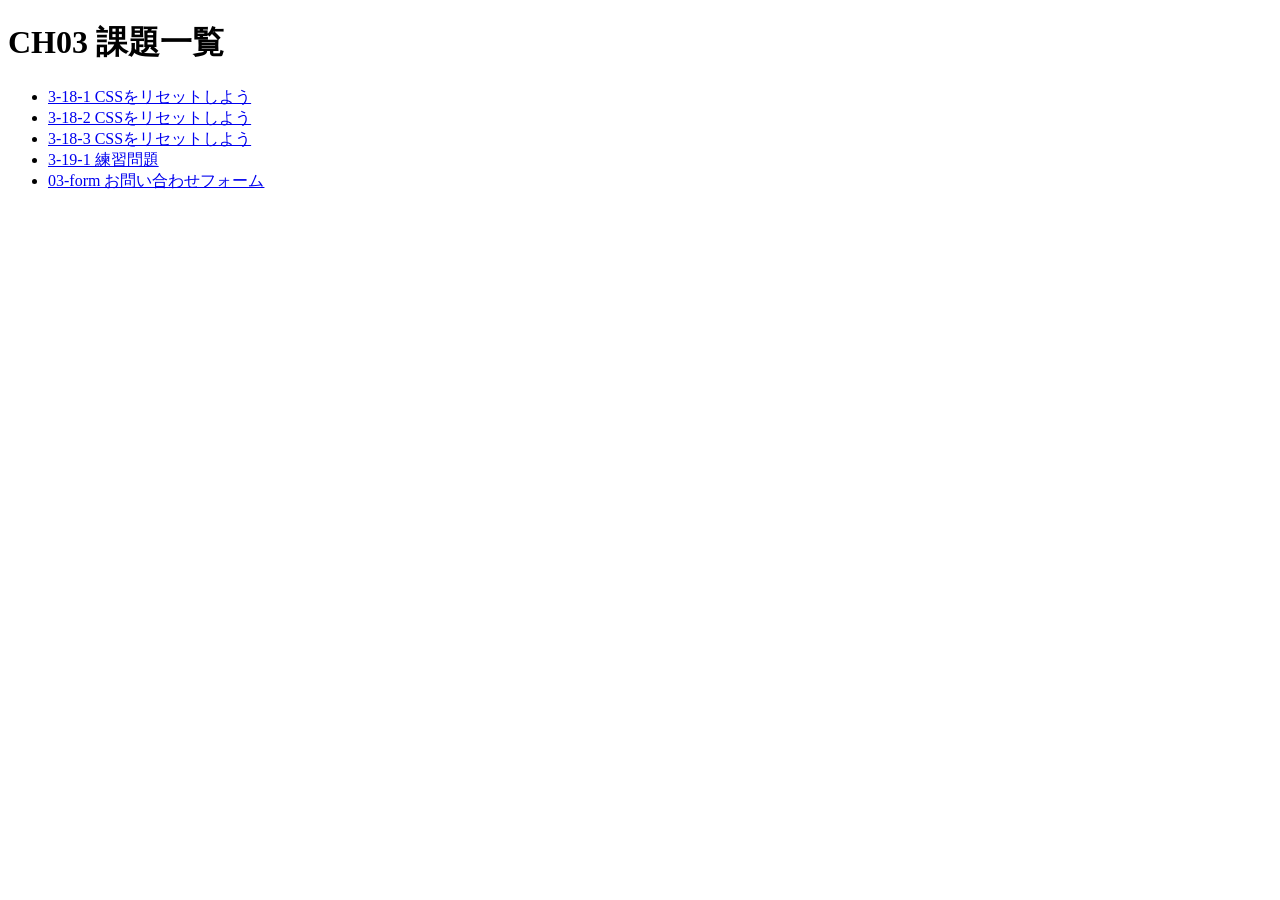
<file: index.html>
<!DOCTYPE html>
<html lang="ja">
<head>
  <meta charset="UTF-8">
  <title>CH03 課題一覧</title>
</head>
<body>
  <h1>CH03 課題一覧</h1>
  <ul>
    <li><a href="c3-18-1/">3-18-1 CSSをリセットしよう</a></li>
    <li><a href="c3-18-2/">3-18-2 CSSをリセットしよう</a></li>
    <li><a href="c3-18-3/">3-18-3 CSSをリセットしよう</a></li>
    <li><a href="c3-19-1/">3-19-1 練習問題</a></li>
    <li><a href="03-form/">03-form お問い合わせフォーム</a></li>
  </ul>
</body>
</html>
</file>
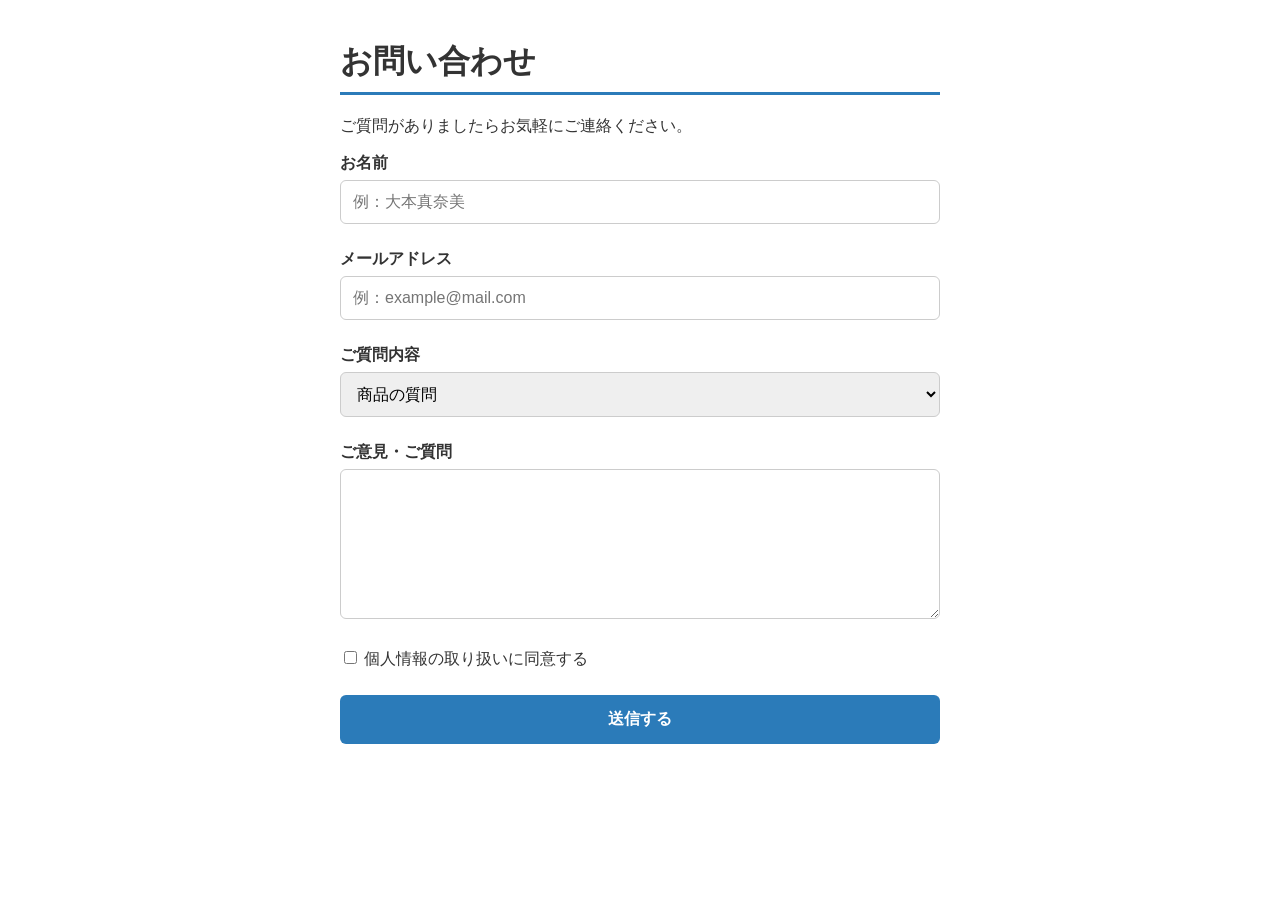
<file: 03-form/index.html>
<!DOCTYPE html>
<html lang="ja">
<head>
    <meta charset="UTF-8">
    <meta name="viewport" content="width=device-width, initial-scale=1">
    <title>お問い合わせ</title>
    <link rel="stylesheet" href="style.css">
</head>
<body>
    <h1>お問い合わせ</h1>
    <p>ご質問がありましたらお気軽にご連絡ください。</p>

    <!-- action＝送り先 / method＝送り方 -->
    <form action="thanks.html" method="get">
        <label for="name">お名前</label>
        <input id="name" type="text" name="name" placeholder="例：大本真奈美" required>

        <label for="email">メールアドレス</label>
        <input id="email" type="email" name="email" placeholder="例：example@mail.com" required>

        <label for="question">ご質問内容</label>
        <select id="question" name="question">
            <option value="item">商品の質問</option>
            <option value="shop">お店について</option>
            <option value="other">その他</option>
        </select>

        <label for="message">ご意見・ご質問</label>
        <textarea id="message" name="message"></textarea>

        <label class="check">
            <input type="checkbox" name="agree" value="yes" required> 個人情報の取り扱いに同意する
        </label>

        <button type="submit">送信する</button>
    </form>
</body>
</html>
</file>
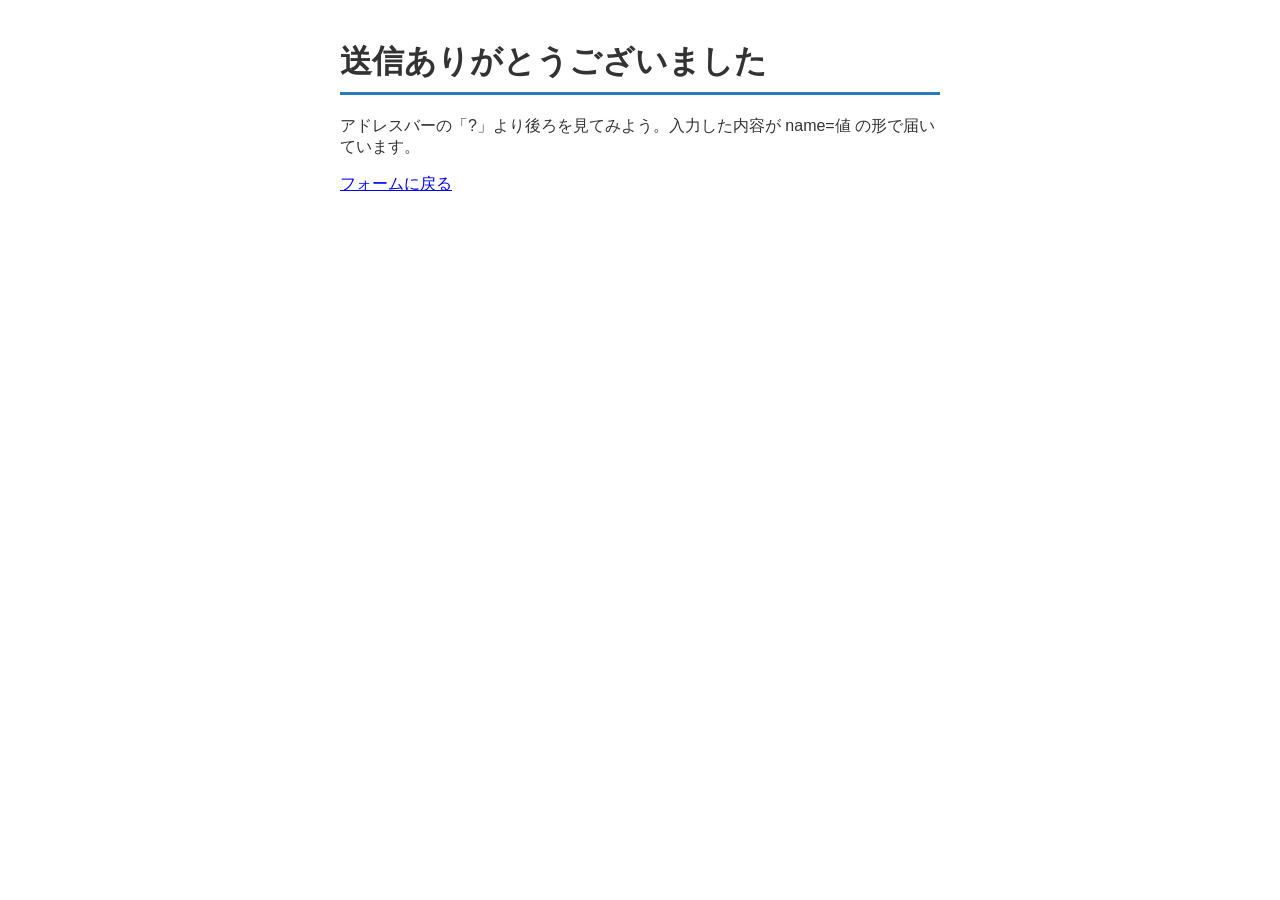
<file: 03-form/thanks.html>
<!DOCTYPE html>
<html lang="ja">
<head>
    <meta charset="UTF-8">
    <meta name="viewport" content="width=device-width, initial-scale=1">
    <title>送信ありがとうございました</title>
    <link rel="stylesheet" href="style.css">
</head>
<body>
    <h1>送信ありがとうございました</h1>
    <p>アドレスバーの「?」より後ろを見てみよう。入力した内容が name=値 の形で届いています。</p>
    <p><a href="index.html">フォームに戻る</a></p>
</body>
</html>
</file>
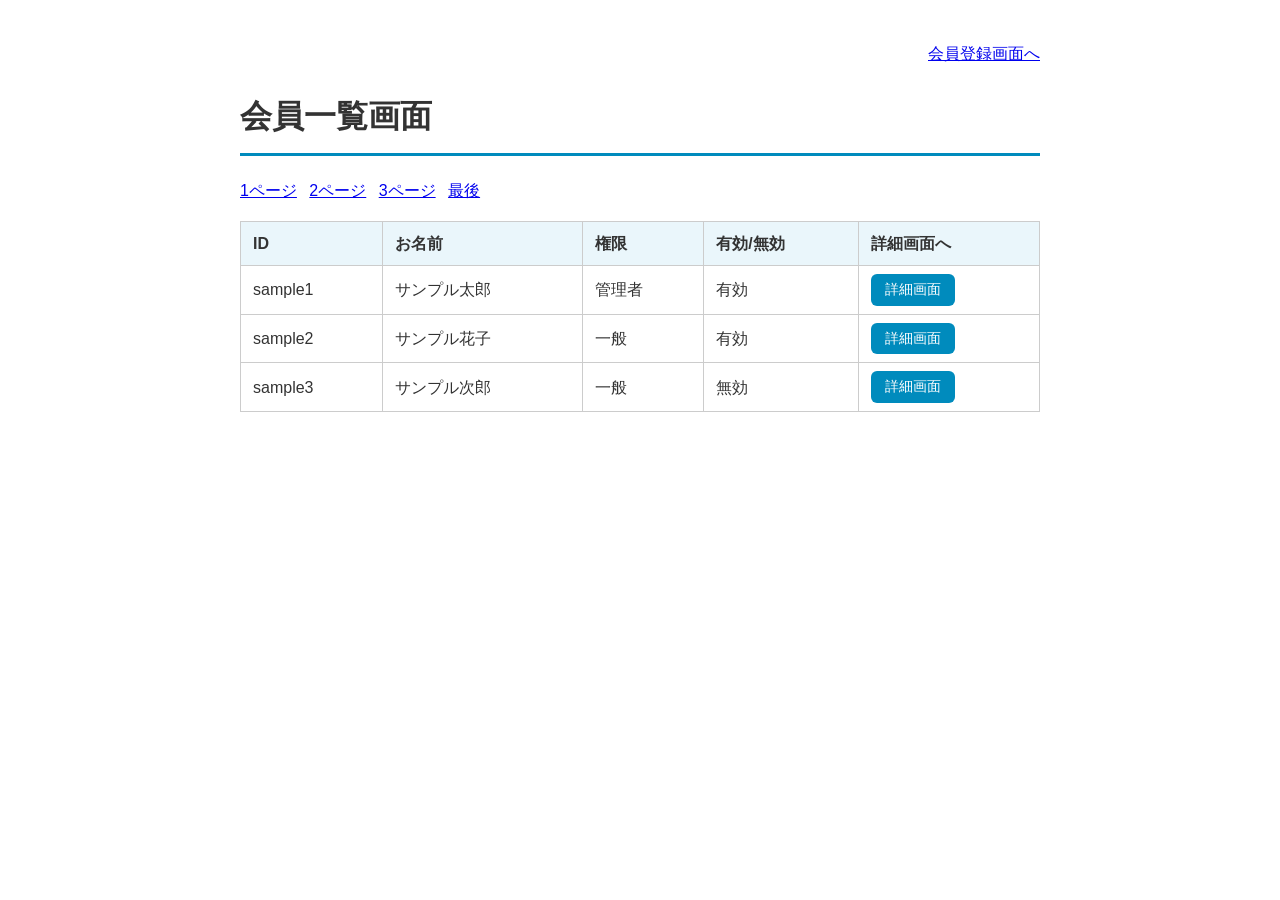
<file: form-table/list.html>
<!DOCTYPE html>
<html lang="ja">
<head>
  <meta charset="UTF-8">
  <meta name="viewport" content="width=device-width, initial-scale=1">
  <title>会員一覧画面</title>
  <link rel="stylesheet" href="style.css">
</head>
<body>
  <p class="top-link"><a href="register.html">会員登録画面へ</a></p>
  <h1>会員一覧画面</h1>

  <p class="pager">
    <a href="#">1ページ</a>
    <a href="#">2ページ</a>
    <a href="#">3ページ</a>
    <a href="#">最後</a>
  </p>

  <table>
    <thead>
      <tr>
        <th>ID</th>
        <th>お名前</th>
        <th>権限</th>
        <th>有効/無効</th>
        <th>詳細画面へ</th>
      </tr>
    </thead>
    <tbody>
      <tr>
        <td>sample1</td>
        <td>サンプル太郎</td>
        <td>管理者</td>
        <td>有効</td>
        <td><a class="btn" href="#">詳細画面</a></td>
      </tr>
      <tr>
        <td>sample2</td>
        <td>サンプル花子</td>
        <td>一般</td>
        <td>有効</td>
        <td><a class="btn" href="#">詳細画面</a></td>
      </tr>
      <tr>
        <td>sample3</td>
        <td>サンプル次郎</td>
        <td>一般</td>
        <td>無効</td>
        <td><a class="btn" href="#">詳細画面</a></td>
      </tr>
    </tbody>
  </table>
</body>
</html>
</file>
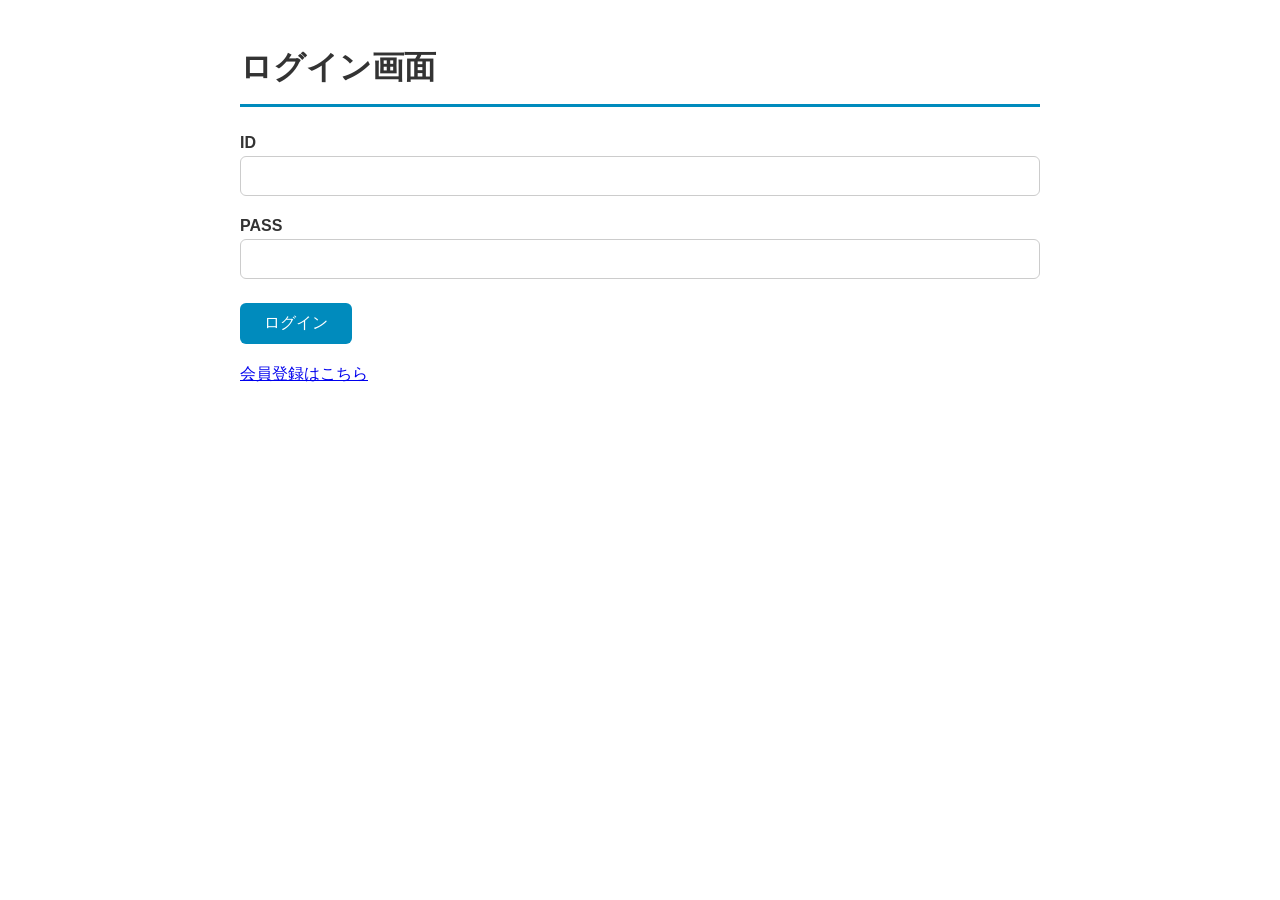
<file: form-table/login.html>
<!DOCTYPE html>
<html lang="ja">
<head>
  <meta charset="UTF-8">
  <meta name="viewport" content="width=device-width, initial-scale=1">
  <title>ログイン画面</title>
  <link rel="stylesheet" href="style.css">
</head>
<body>
  <h1>ログイン画面</h1>
  <form action="#" method="post">
    <label for="id">ID</label>
    <input type="text" id="id" name="id">

    <label for="pass">PASS</label>
    <input type="password" id="pass" name="pass">

    <button type="submit">ログイン</button>
  </form>
  <p><a href="register.html">会員登録はこちら</a></p>
</body>
</html>
</file>
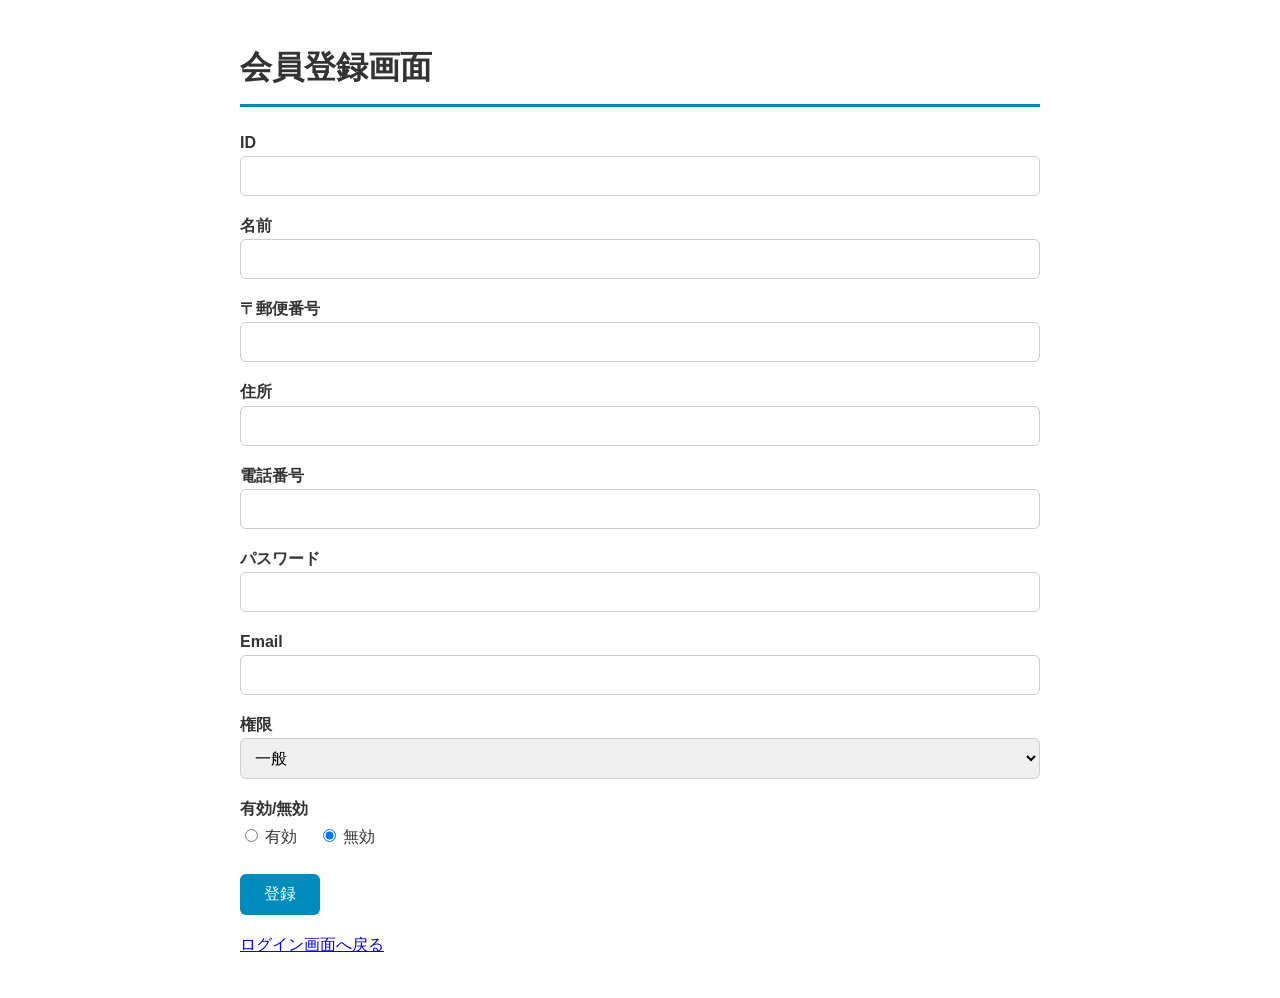
<file: form-table/register.html>
<!DOCTYPE html>
<html lang="ja">
<head>
  <meta charset="UTF-8">
  <meta name="viewport" content="width=device-width, initial-scale=1">
  <title>会員登録画面</title>
  <link rel="stylesheet" href="style.css">
</head>
<body>
  <h1>会員登録画面</h1>
  <form action="#" method="post">
    <label for="id">ID</label>
    <input type="text" id="id" name="id">

    <label for="name">名前</label>
    <input type="text" id="name" name="name">

    <label for="zip">〒郵便番号</label>
    <input type="text" id="zip" name="zip">

    <label for="address">住所</label>
    <input type="text" id="address" name="address">

    <label for="tel">電話番号</label>
    <input type="tel" id="tel" name="tel">

    <label for="pass">パスワード</label>
    <input type="password" id="pass" name="pass">

    <label for="email">Email</label>
    <input type="email" id="email" name="email">

    <label for="role">権限</label>
    <select id="role" name="role">
      <option value="admin">管理者</option>
      <option value="user" selected>一般</option>
    </select>

    <label>有効/無効</label>
    <div class="radio">
      <label><input type="radio" name="status" value="1"> 有効</label>
      <label><input type="radio" name="status" value="0" checked> 無効</label>
    </div>

    <button type="submit">登録</button>
  </form>
  <p><a href="login.html">ログイン画面へ戻る</a></p>
</body>
</html>
</file>
<file: 03-form/style.css>
body {
    max-width: 600px;
    margin: 40px auto;
    padding: 0 16px;
    font-family: sans-serif;
    color: #333;
}

h1 {
    padding-bottom: 8px;
    border-bottom: 3px solid #2b7bb9;
}

/* 項目名は1行ずつ */
label {
    display: block;
    margin-bottom: 6px;
    font-weight: bold;
}

/* 入力欄共通の装飾 */
input[type="text"],
input[type="email"],
select,
textarea {
    width: 100%;
    box-sizing: border-box;
    padding: 12px;
    border: 1px solid #ccc;
    border-radius: 6px;
    margin-bottom: 25px;
    font-size: 16px;
}

textarea {
    height: 150px;
}

/* 同意のチェックは太字にしない */
label.check {
    font-weight: normal;
    margin-bottom: 25px;
}

button {
    display: block;
    width: 100%;
    padding: 14px;
    border: none;
    border-radius: 6px;
    background: #2b7bb9;
    color: #fff;
    font-size: 16px;
    font-weight: bold;
    cursor: pointer;
}

button:hover {
    opacity: 0.8;
}
</file>
<file: form-table/style.css>
body {
  max-width: 800px;
  margin: 40px auto;
  padding: 0 20px;
  font-family: sans-serif;
  line-height: 1.7;
  color: #333;
}

h1 {
  border-bottom: 3px solid #008bbd;
  padding-bottom: 10px;
}

label {
  display: block;
  margin-top: 16px;
  font-weight: bold;
}

input[type="text"],
input[type="password"],
input[type="email"],
input[type="tel"],
select {
  width: 100%;
  padding: 10px;
  border: 1px solid #ccc;
  border-radius: 6px;
  font-size: 16px;
  box-sizing: border-box;
}

.radio label {
  display: inline;
  margin-right: 16px;
  font-weight: normal;
}

button,
.btn {
  display: inline-block;
  margin-top: 24px;
  padding: 10px 24px;
  background: #008bbd;
  color: #fff;
  border: none;
  border-radius: 6px;
  font-size: 16px;
  text-decoration: none;
  cursor: pointer;
}

.top-link {
  text-align: right;
}

.pager a {
  margin-right: 8px;
}

table {
  width: 100%;
  border-collapse: collapse;
  margin-top: 16px;
}

th,
td {
  border: 1px solid #ccc;
  padding: 8px 12px;
  text-align: left;
}

th {
  background: #eaf6fb;
}

td .btn {
  margin-top: 0;
  padding: 4px 14px;
  font-size: 14px;
}
</file>
